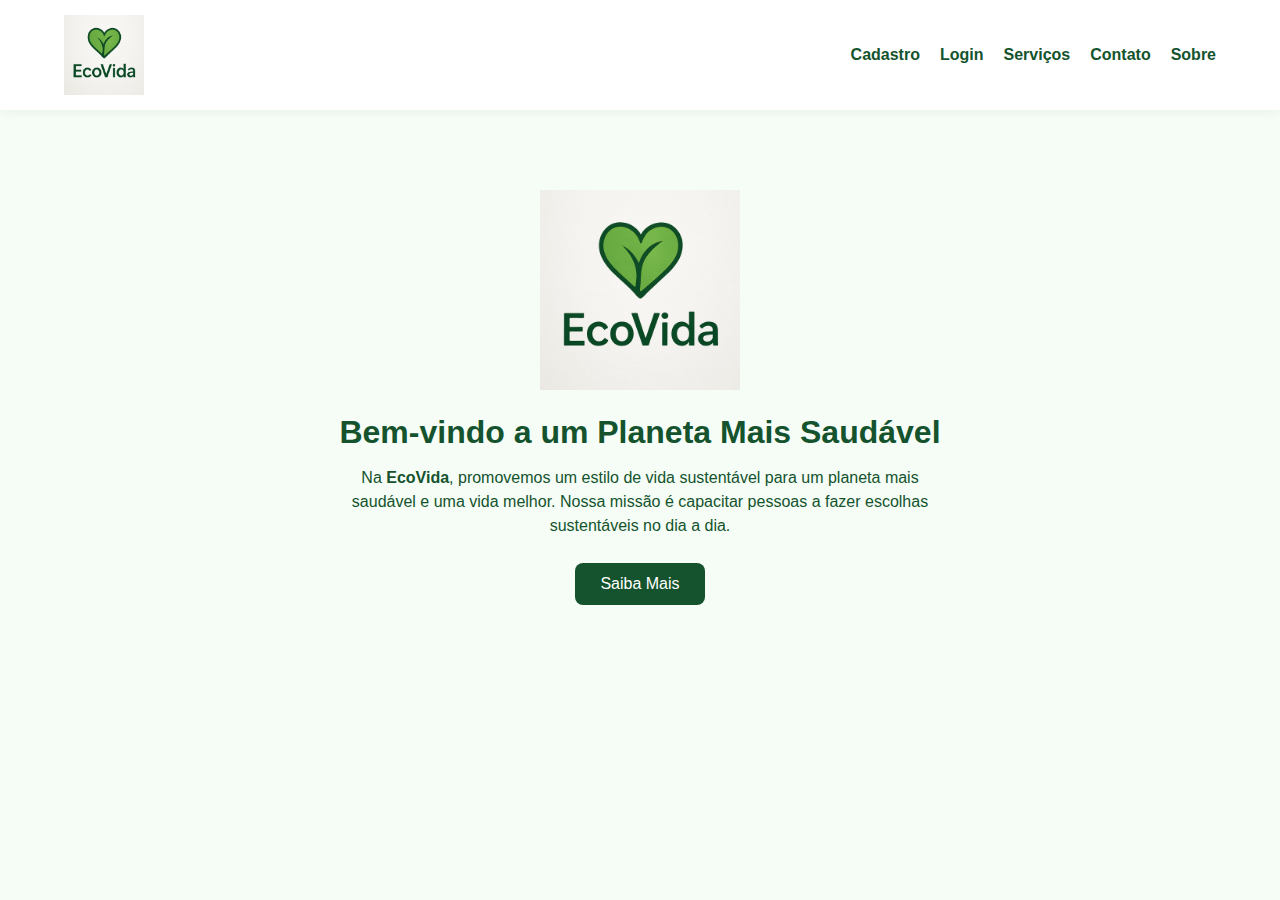
<file: EcoVida - HTML/index.html>
<!DOCTYPE html>
<html lang="pt-br">
<head>
    <meta charset="UTF-8">
    <meta name="viewport" content="width=device-width, initial-scale=1.0">
    <title>EcoVida - Saúde e Ecologia</title>
    <link rel="stylesheet" href="style.css">
</head>
<body>
    <!-- Navegação -->
    <header>
        <nav class="navbar">
            <div class="logo-container">
                <img src="logo.jpg" alt="EcoVida Logo" class="logo">
            </div>
            <ul class="nav-links">
                <li><a href="cadastro.html">Cadastro</a></li>
                <li><a href="login.html">Login</a></li>
                <li><a href="serviços.html">Serviços</a></li>
                <li><a href="contato.html">Contato</a></li>
                <li><a href="sobre.html">Sobre</a></li>
            </ul>
        </nav>
    </header>

    <!-- Seção Principal -->
    <main>
        <section class="hero">
            <img src="logo.jpg" alt="EcoVida Logo" class="hero-logo">
            <h1>Bem-vindo a um Planeta Mais Saudável</h1>
            <p>Na <strong>EcoVida</strong>, promovemos um estilo de vida sustentável para um planeta mais saudável e uma vida melhor. Nossa missão é capacitar pessoas a fazer escolhas sustentáveis no dia a dia.</p>
            <a href="sobre.html" class="btn">Saiba Mais</a>
        </section>
    </main>
</body>
</html>
</file>
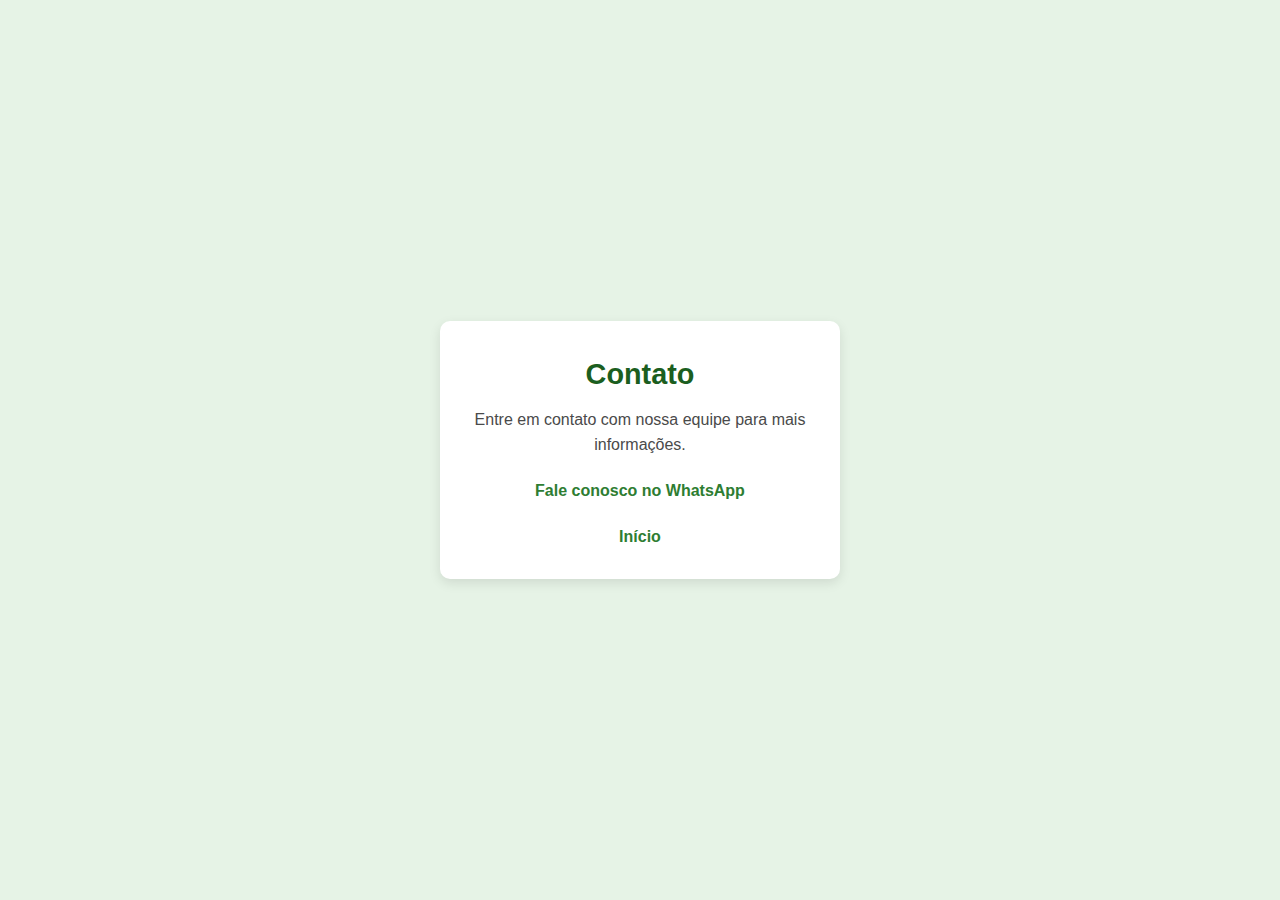
<file: EcoVida - HTML/contato.html>
<!DOCTYPE html>
<html lang="pt-BR">
<head>
    <meta charset="UTF-8">
    <meta name="viewport" content="width=device-width, initial-scale=1.0">
    <title>Contato - EcoVida</title>
    <style>
        * {
            box-sizing: border-box;
            margin: 0;
            padding: 0;
        }

        body {
            font-family: 'Arial', sans-serif;
            background-color: #e6f3e6;
            color: #2e7d32;
            line-height: 1.6;
            display: flex;
            flex-direction: column;
            min-height: 100vh;
            justify-content: center;
            align-items: center;
        }

        .container {
            background-color: #ffffff;
            padding: 30px;
            border-radius: 10px;
            box-shadow: 0 4px 12px rgba(0, 0, 0, 0.1);
            width: 100%;
            max-width: 400px;
            text-align: center;
            animation: fadeIn 0.5s ease-in-out;
        }

        @keyframes fadeIn {
            from { opacity: 0; transform: translateY(20px); }
            to { opacity: 1; transform: translateY(0); }
        }

        .logo {
            height: 60px;
            margin-bottom: 20px;
        }

        h2 {
            font-size: 1.8rem;
            margin-bottom: 10px;
            color: #1b5e20;
        }

        p {
            font-size: 1rem;
            margin-bottom: 20px;
            color: #4a4a4a;
        }

        .contact-info {
            text-align: center;
            margin-bottom: 20px;
        }

        .contact-info p {
            margin-bottom: 10px;
        }

        .contact-info a {
            color: #2e7d32;
            text-decoration: none;
            font-weight: 600;
            transition: color 0.3s ease;
        }

        .contact-info a:hover {
            color: #1b5e20;
            text-decoration: underline;
        }

        .home-link {
            display: block;
            margin-top: 20px;
        }

        .home-link a {
            color: #2e7d32;
            text-decoration: none;
            font-weight: 600;
            transition: color 0.3s ease;
        }

        .home-link a:hover {
            color: #1b5e20;
            text-decoration: underline;
        }

        /* Responsive Design */
        @media (max-width: 768px) {
            .container {
                margin: 20px;
                padding: 15px;
            }

            .logo {
                height: 50px;
            }

            h2 {
                font-size: 1.5rem;
            }
        }

        @media (max-width: 480px) {
            .container {
                max-width: 90%;
            }

            .contact-info p {
                font-size: 0.9rem;
            }

            .home-link a {
                font-size: 0.9rem;
            }
        }
    </style>
</head>
<body>
    <div class="container">
        <h2>Contato</h2>
        <p>Entre em contato com nossa equipe para mais informações.</p>
        <div class="contact-info">
            <p><a href="https://wa.me/55061991759902" target="_blank">Fale conosco no WhatsApp</a></p>
        </div>
        <div class="home-link">
            <a href="index.html">Início</a>
        </div>
    </div>
</body>
</html>
</file>
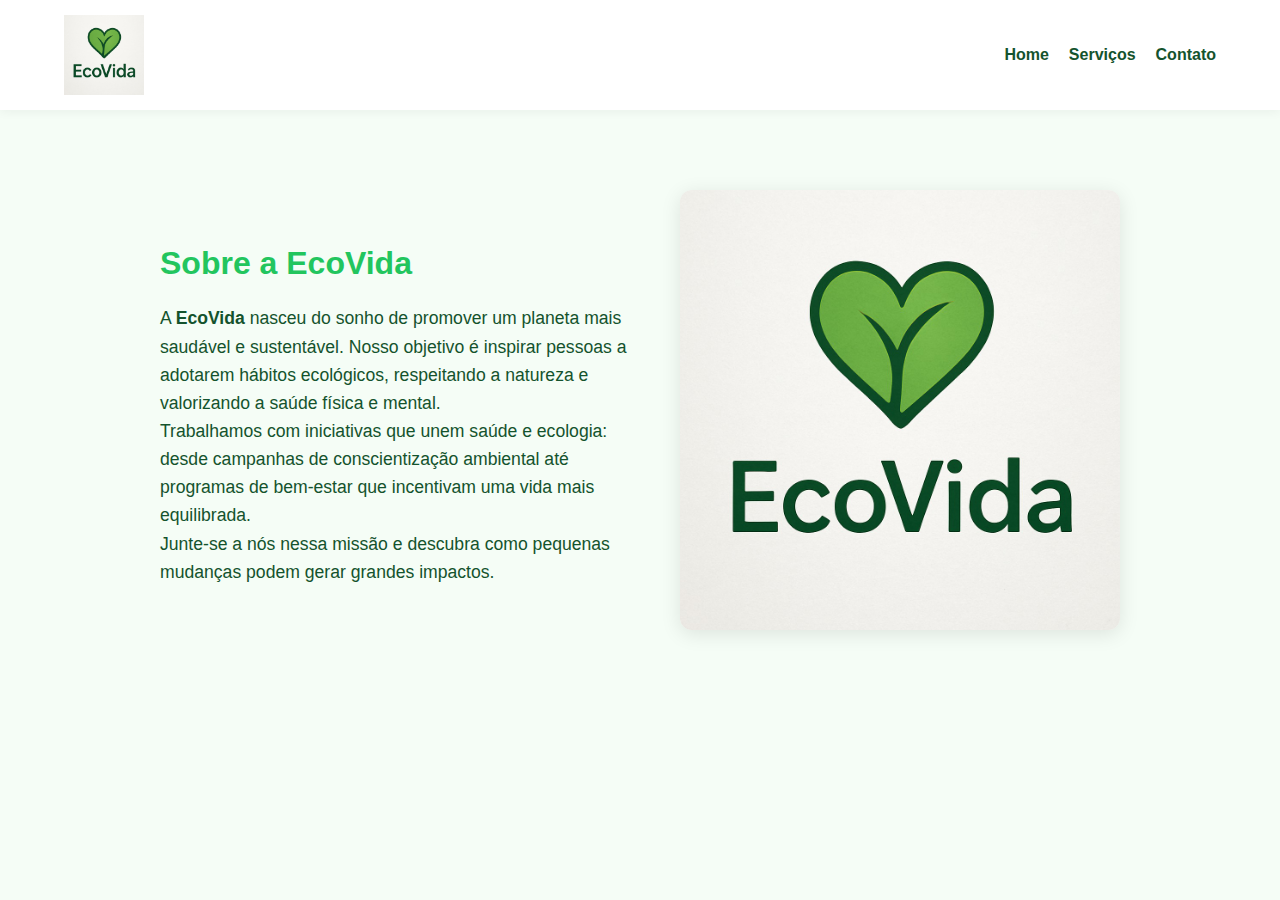
<file: EcoVida - HTML/sobre.html>
<!DOCTYPE html>
<html lang="pt-br">
<head>
    <meta charset="UTF-8">
    <meta name="viewport" content="width=device-width, initial-scale=1.0">
    <title>Sobre - EcoVida</title>
    <link rel="stylesheet" href="style.css">
</head>
<body>
    <!-- Navegação -->
    <header>
        <nav class="navbar">
            <div class="logo-container">
                <img src="logo.jpg" alt="EcoVida Logo" class="logo">
            </div>
            <ul class="nav-links">
                <li><a href="index.html">Home</a></li>
                <li><a href="#">Serviços</a></li>
                <li><a href="contato.html">Contato</a></li>
            </ul>
        </nav>
    </header>

    <!-- Conteúdo da página Sobre -->
    <main>
    <section class="sobre-container">
        <div class="sobre-texto">
            <h1>Sobre a EcoVida</h1>
            <p>
                A <strong>EcoVida</strong> nasceu do sonho de promover um planeta mais saudável e sustentável. 
                Nosso objetivo é inspirar pessoas a adotarem hábitos ecológicos, respeitando a natureza 
                e valorizando a saúde física e mental.
            </p>
            <p>
                Trabalhamos com iniciativas que unem saúde e ecologia: desde campanhas de conscientização 
                ambiental até programas de bem-estar que incentivam uma vida mais equilibrada.
            </p>
            <p>
                Junte-se a nós nessa missão e descubra como pequenas mudanças podem gerar grandes impactos.
            </p>
        </div>
        <div class="sobre-imagem">
            <img src="logo.jpg" alt="Natureza e Sustentabilidade">
        </div>
    </section>
</main>
</body>
</html>
</file>
<file: EcoVida - HTML/style.css>
* {
    margin: 0;
    padding: 0;
    box-sizing: border-box;
    font-family: Arial, sans-serif;
}

body {
    background: #f5fdf6;
    color: #14532d;
    width: 100vw;
    height: 100vh;
}

/* Navbar */
.navbar {
    display: flex;
    justify-content: space-between;
    align-items: center;
    padding: 15px 5%;
    background: white;
    box-shadow: 0 2px 10px rgba(0,0,0,0.05);
    position: sticky;
    top: 0;
    z-index: 100;
}

.logo-container {
    display: flex;
    align-items: center;
}

.logo {
    width: 80px;
    margin-right: 8px;
}


.nav-links {
    list-style: none;
    display: flex;
    gap: 20px;
}

.nav-links a {
    text-decoration: none;
    color: #14532d;
    font-weight: bold;
    transition: 0.3s;
}

.nav-links a:hover {
    color: #22c55e;
    font-size: 18px;
}

/* Seção Principal */
.hero {
    text-align: center;
    padding: 80px 20px;
    position: relative;
}

.hero-logo {
    width: 200px;
    margin-bottom: 20px;
}

.hero h1 {
    font-size: 2rem;
    margin-bottom: 15px;
}

.hero p {
    max-width: 600px;
    margin: 0 auto 25px;
    font-size: 1rem;
    line-height: 1.5;
}

.btn {
    display: inline-block;
    padding: 12px 25px;
    background: #14532d;
    color: white;
    border-radius: 8px;
    text-decoration: none;
    transition: 0.3s;
}

.btn:hover {
    background: #22c55e;
    font-size: 17px;
}



/* Página Sobre */
.sobre-container {
    max-width: 1000px;
    margin: 60px auto;
    padding: 20px;
    display: flex;
    flex-wrap: wrap;
    gap: 30px;
    align-items: center;
    justify-content: center;
}

.sobre-texto {
    flex: 1 1 400px;
    font-size: 1.1rem;
    line-height: 1.6;
    color: #14532d;
}

.sobre-texto h1 {
    font-size: 2rem;
    margin-bottom: 15px;
    color: #22c55e;
}

.sobre-imagem {
    flex: 1 1 350px;
    text-align: center;
}

.sobre-imagem img {
    max-width: 100%;
    border-radius: 12px;
    box-shadow: 0 4px 20px rgba(0,0,0,0.1);
}
</file>
